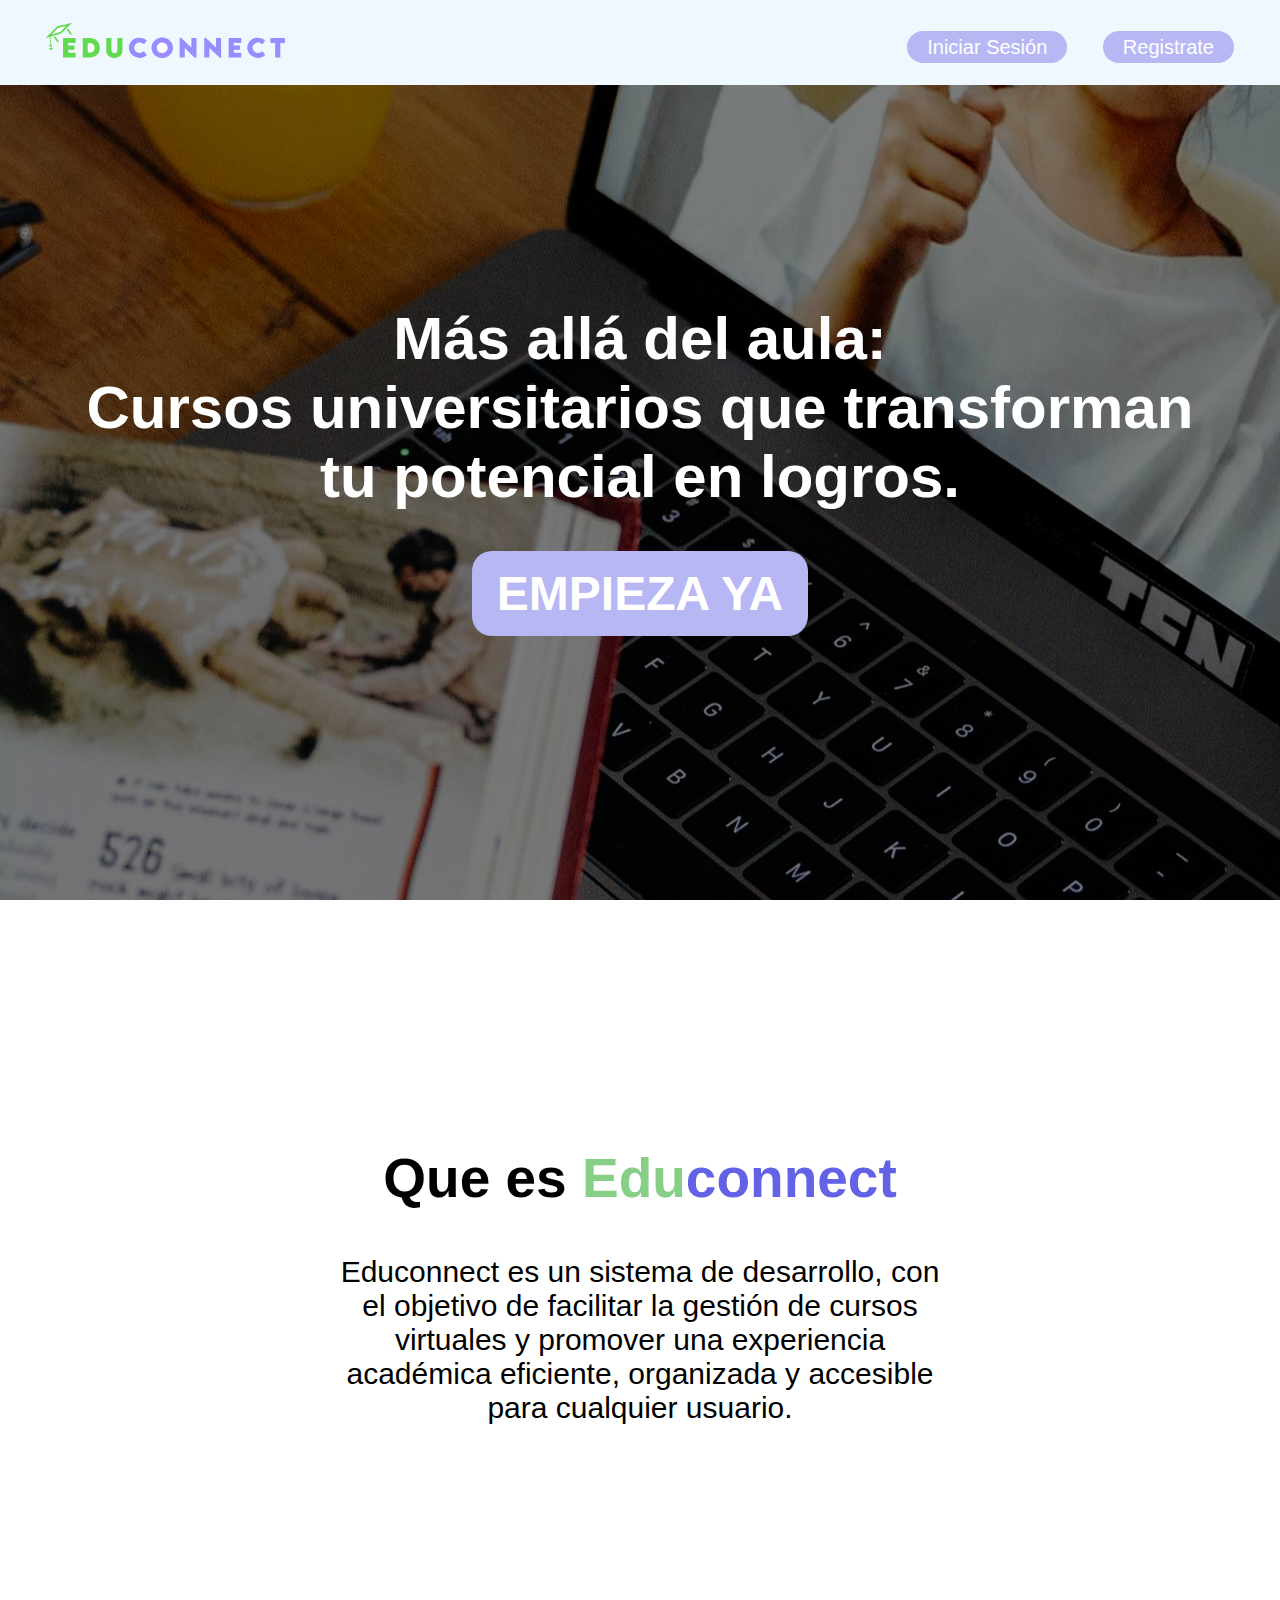
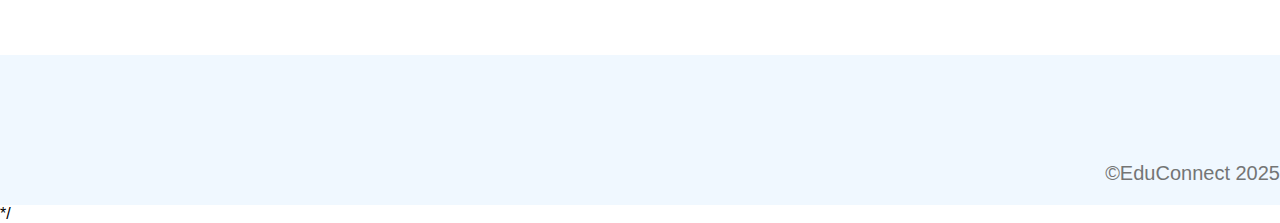
<file: index.html>
<!DOCTYPE html>
<html>
<head>
    <title>EduConnect</title>
    <link rel="stylesheet" href="index.css">
</head>
<body>

    <!-- Encabezado del Inicio, aqui esta el logo de la pagina
    y a su vez los enlaces de Inicio de sesion y el registro-->

    <header>
        <div class="contenedor">

            <div class="logo">
                <img src="Media/LOGO EDUCONNECT.svg" alt="Imagen logo Educonnect">
            </div>

            <nav>
                <a id="Lo" href="Login/login_page.html">Iniciar Sesión</a>
                <a id="Re" href="registro/registro_page.html">Registrate</a>
            </nav>

        </div>
    </header>


    <!-- Aqui esta la imagen de fondo principal, a su vez esta un subtitulo de la pagina
    con una redireccion al registro -->

        <section id="hero">

            <h1>Más allá del aula:<br> Cursos universitarios que transforman<br>tu potencial en logros.</h1>

            <form action="registro/registro_page.html">
                <button class="boton">EMPIEZA YA</button>
            </form>

        </section>


        <!-- Esta otra seccion almacena un pequeno parrafo que describe de que es la pagina -->

        <section id="Info-Educonnect">
            <div class="contenedor">
            <h2>Que es <span class="colorear">Edu</span><span class="colorear2">connect</span></h2>
            <p>Educonnect es un sistema de desarrollo, con el objetivo de facilitar la gestión de cursos virtuales y promover una experiencia académica eficiente, organizada y accesible para cualquier usuario.</p>
            </div>
        </section>

        <!-- Por ultimo aqui esta el pie de pagina que muestra el copyright ficticio-->
            <footer>
                <div class="contenedor">
                <p id="copyR">©EduConnect 2025</p>
                </div>
            </footer>
*/
</body>
</html>
</file>
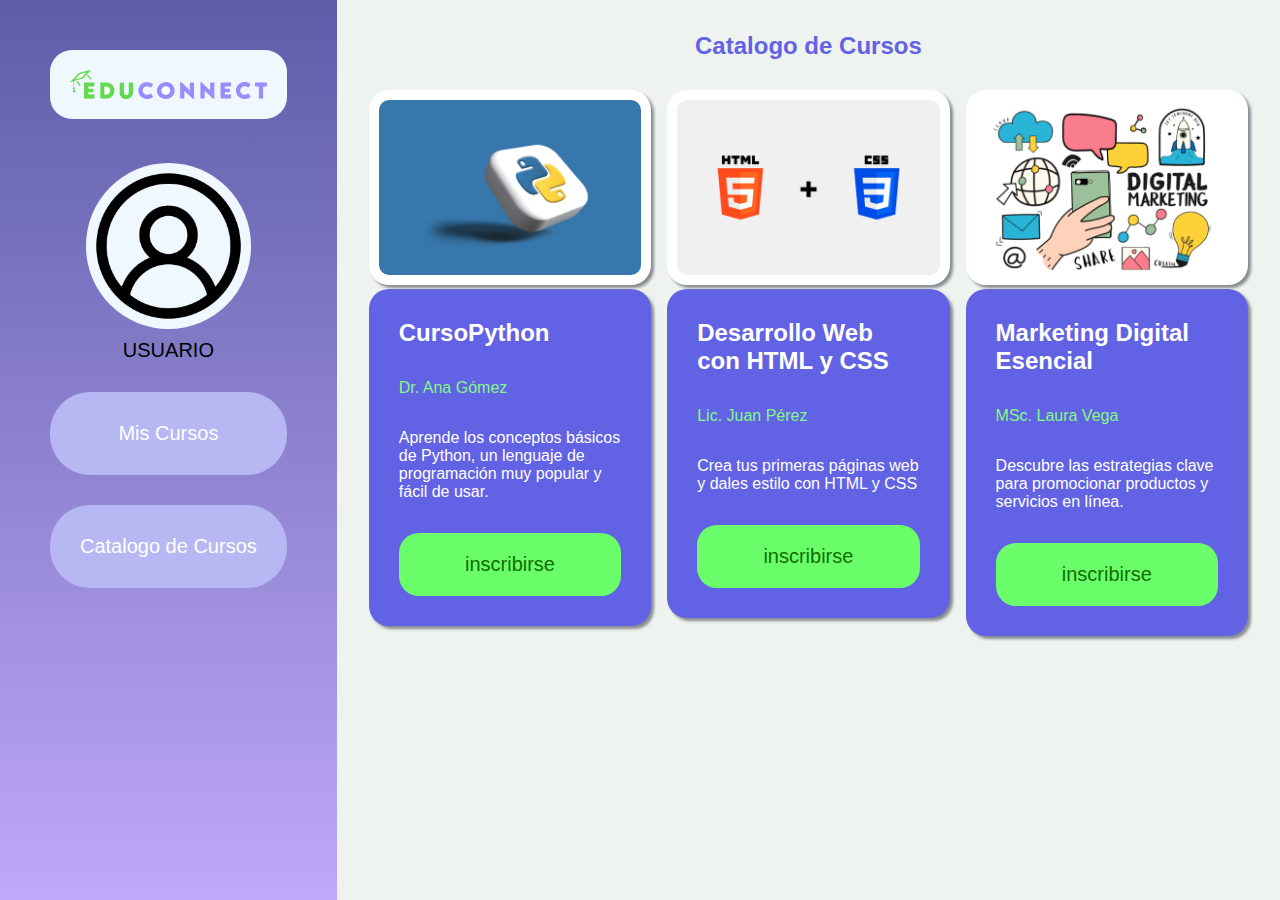
<file: Catalogo_page/catalogo_page.html>
<!DOCTYPE html>
<html>
<head>
    <title>Catalogo de Cursos</title>
    <link rel="stylesheet" href="style_catalogo_page.css">
</head>
<body>

    <!--en este Wrapper esta almacenado todo el contenido de la pagina, este tiene las configuraciones
    necesarias para matener un orden en la pagina-->

    <div class="wrapper">

    <!-- El asside me almacena todo lo que es el listado de navegacion izquierdo, aqui estaria el logo de la
    pagina, la imagen y nombre del del usuario y las opciones de navegacion de "catalogo de cursos" y
    "mis cursos"-->

        <aside>

            <header>
                <div class="logo">
                    <img src="../Media/LOGO EDUCONNECT.svg" alt="Logo EduConnect">
                </div>
            </header>

            <nav id="categorias_asside">

                <img class="avatar" src="../Media/avatar.png">
                <p class="user_name_perfil">USUARIO</p>

                <ul class="menu">
                    <a class="boton_categoria "href="../Mis_Cursos_page/mis_cursos_page.html">Mis Cursos</a>
                    <a class="boton_categoria" href="catalogo_page.html">Catalogo de Cursos</a>
                </ul>
            </nav>
        
        </aside>



        <!-- en este Main se muestra el apartado principal, aqui esta el titulo del apartado y tambien
        los cursos que ofrece el sistema (los cursos estan guardados en javascrypt "Cursos")-->

        <main>
            
            <h2 class="titulo_principal">Catalogo de Cursos</h2>

            <div class="cursos_disponibles"></div>

        </main>
    </div>

    <script src="Cursos.js"></script>
    <script src="Inscripcion.js"></script>
    
</body>
</html>
</file>
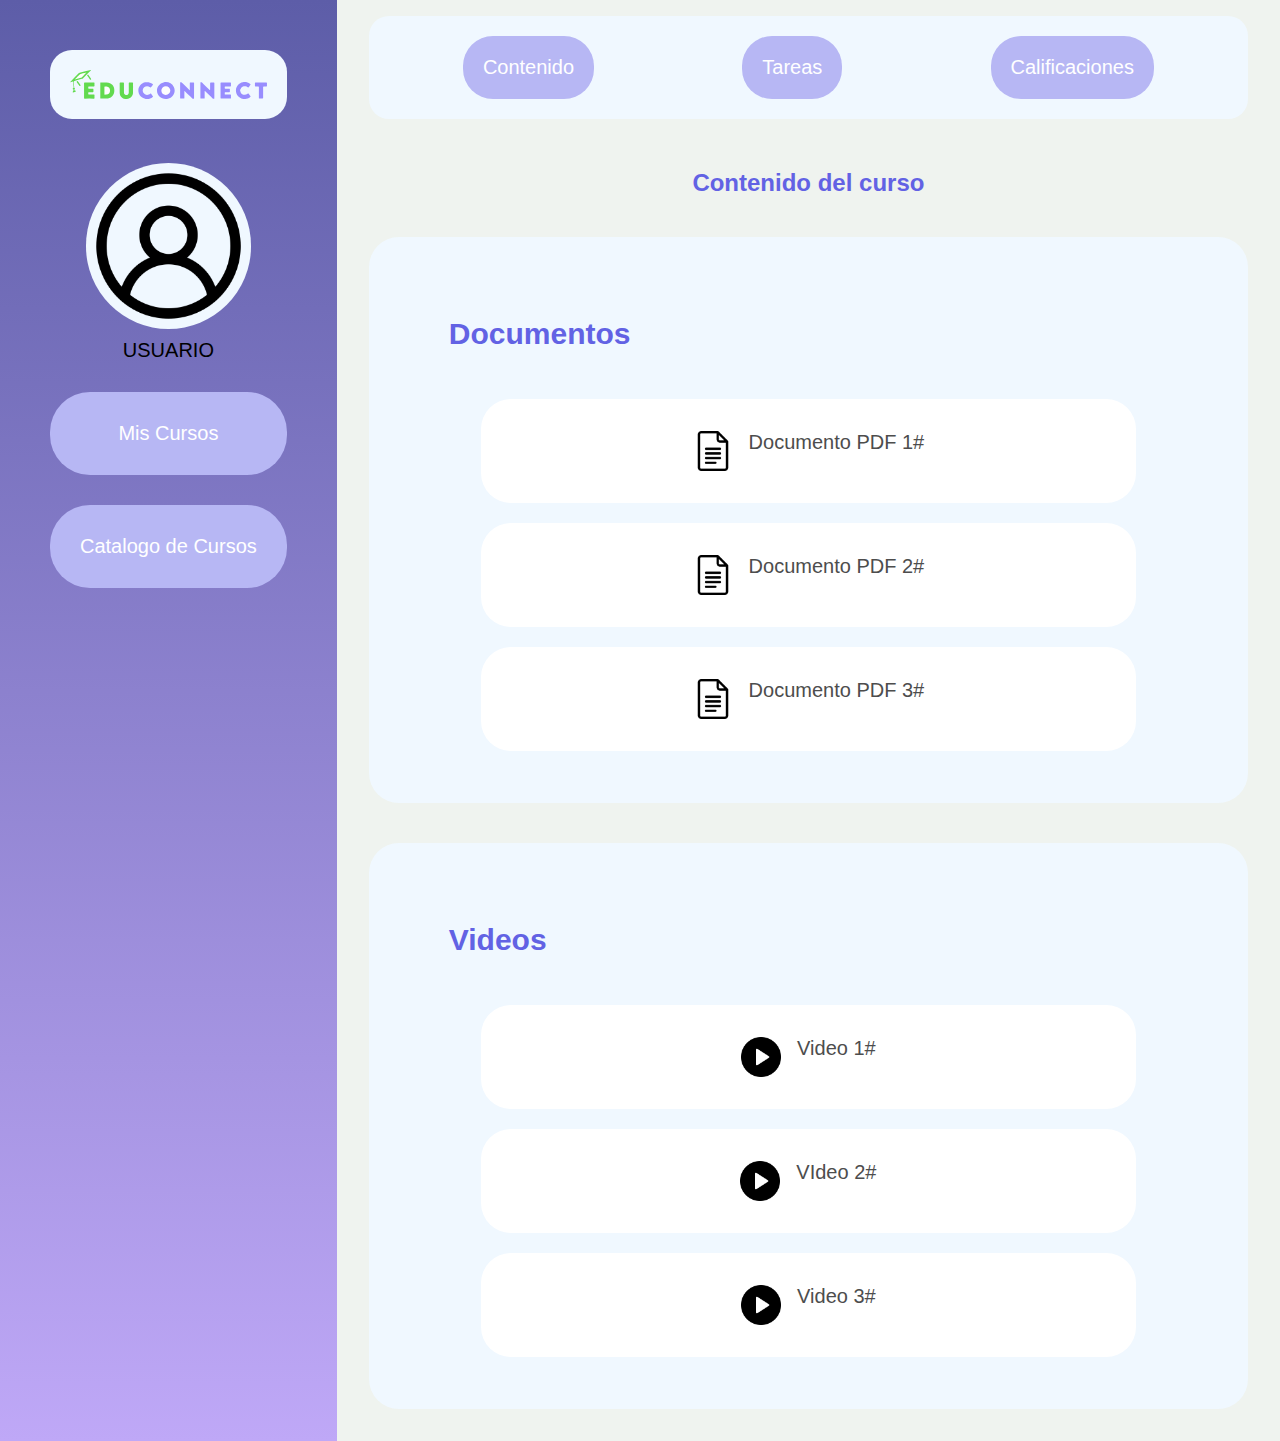
<file: Curso_contenido_page/contenido_page.html>
<!DOCTYPE html>
<html>
<head>
    <title>Curso</title>
    <link rel="stylesheet" href="style_contenido_page.css">
    <script src=""></script>
</head>
<body>

    <!--en este Wrapper esta almacenado todo el contenido de la pagina, este tiene las configuraciones
    necesarias para matener un orden en la pagina-->

    <div class="wrapper">

    <!-- El asside me almacena todo lo que es el listado de navegacion izquierdo, aqui estaria el logo de la
    pagina, la imagen y nombre del del usuario y las opciones de navegacion de "catalogo de cursos" y
    "mis cursos"-->

    <aside>

        <header>
            <div class="logo">
                <img src="../Media/LOGO EDUCONNECT.svg" alt="Logo EduConnect">
            </div>
        </header>
        
        <nav id="categorias_asside">
            <img class="avatar" src="../Media/avatar.png">
            <p class="user_name_perfil">USUARIO</p>

            <ul class="menu">
                <a class="boton_categoria "href="../Mis_Cursos_page/mis_cursos_page.html">Mis Cursos</a>
                <a class="boton_categoria" href="../Catalogo_page/catalogo_page.html">Catalogo de Cursos</a>
            </ul>
        

    </aside>



    <!--En este main esta almacenado un pequeno navegador donde puedes navegar entre el contenido del curso
    , las tareas y la calificaciones. En este HTML se puede entrar al apartado del contenido donde habra dos secciones:
    una tiene los documentos del curso y el otro tiene los videos del curso (cabe recalcar que solo son cuadros
    de links demostrativos, por lo que no contine descargas)-->

    <main>
        
        <section class="recuadro_categoria">
            <ul class="categoria_mi_curso">
                <a class="botones_de_categorias_cursos" href="contenido_page.html">Contenido</a>
                <a class="botones_de_categorias_cursos" href="Tareas_page/Tareas_page.html">Tareas</a>
                <a class="botones_de_categorias_cursos" href="CALIFICATION_page/calification_page.html">Calificaciones</a>
            </ul>
        </section>

        <h2 class="titulo_principal">Contenido del curso</h2>

        <section class="menu_documentos">

        <ul>
            <h3 class="titulo_contenido">Documentos</h3>
            
            <div>
                <a class="botones_contenido_curso" href="#"><img id="Img_Doc" src="../Media/doc_icon.png">Documento PDF 1#</a>
                <a class="botones_contenido_curso" href="#"><img id="Img_Doc" src="../Media/doc_icon.png">Documento PDF 2#</a>
                <a class="botones_contenido_curso" href="#"><img id="Img_Doc" src="../Media/doc_icon.png">Documento PDF 3#</a>
            </div>
        </ul>
        </section>

        <section class="menu_videos">

            <ul>
                <h3 class="titulo_contenido">Videos</h3>

            <div>
                <a class="botones_contenido_curso" href="#"><img id="Img_Doc" src="../Media/Play_ico.png">Video 1#</a>
                <a class="botones_contenido_curso" href="#"><img id="Img_Doc" src="../Media/Play_ico.png">VIdeo 2#</a>
                <a class="botones_contenido_curso" href="#"><img id="Img_Doc" src="../Media/Play_ico.png">Video 3#</a>
            </div>
        </ul>
        </section>

    </main>

    </div>

</body>
</html>
</file>
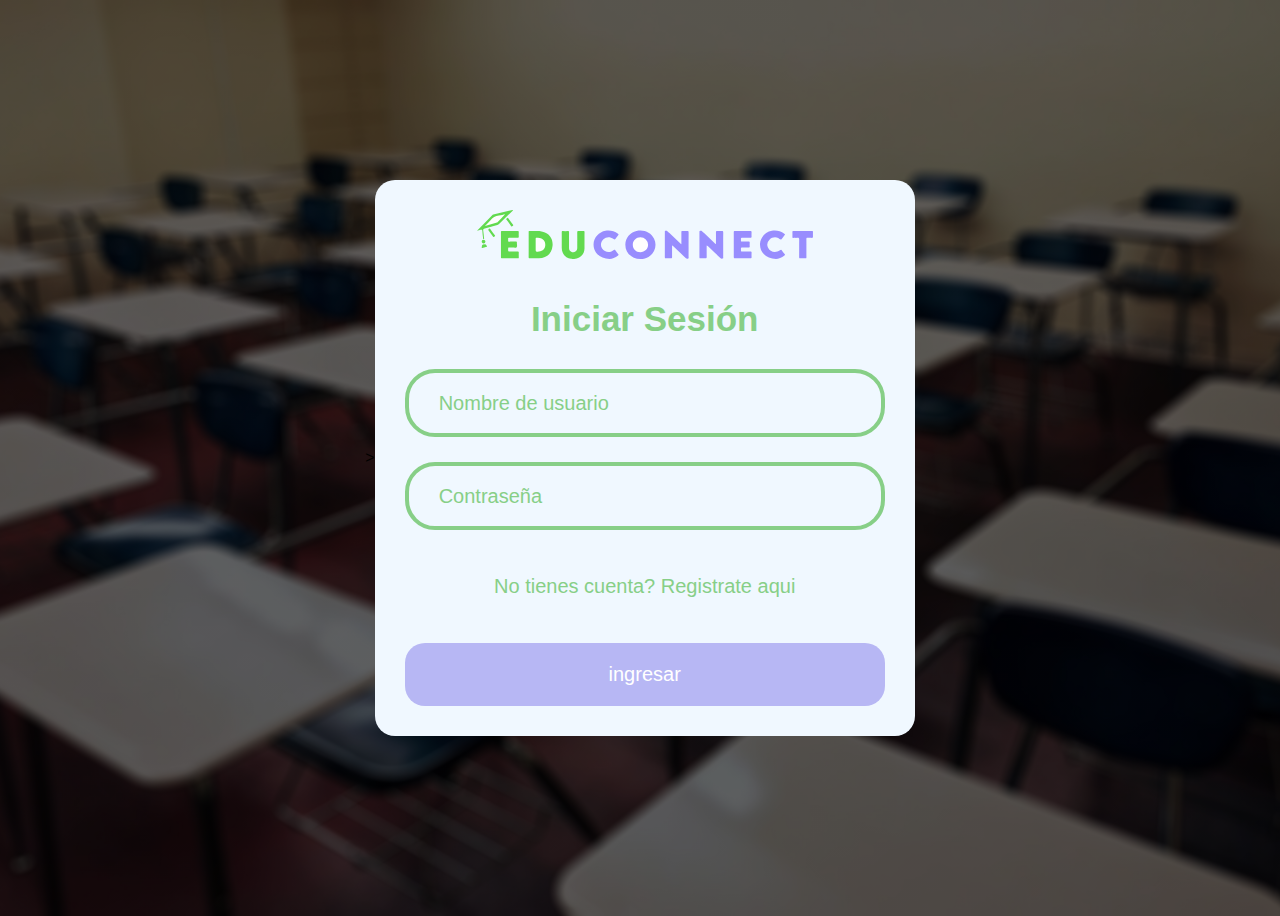
<file: Login/login_page.html>
<!DOCTYPE html>
<html>
<head>
    <title>Login</title>
    <link rel="stylesheet" href="Style_login.css">>
    <script src="login.js"></script>
</head>
<body>
    <div class="contenedor">

        <!--Aqui esta el "Encabezado" o titulo del recuadro-->
        <img src="../Media/LOGO EDUCONNECT.svg" alt="Logo EduConnect">

        <h1>Iniciar Sesión</h1>



        <!-- Este es el formulario de Login donde esta el, NOMBRE DE USUARIO y CONTRASEÑA.
        Tambien esta el boton de Registro el cual redirecciona al Registro -->

        <form>
            <div class="casillas">
                <input id="usuario" type="text" placeholder="Nombre de usuario" required >
            </div>

            <div class="casillas">
                <input id="contra" type="password" placeholder="Contraseña" required >
            </div>
            
            <p class="link_registro">No tienes cuenta? <a href="../registro/registro_page.html">Registrate aqui</a></p>

            <button class="boton" type="button" onclick="login()">ingresar</button>

        </form>
    </div>
    
</body>
</html>
</file>
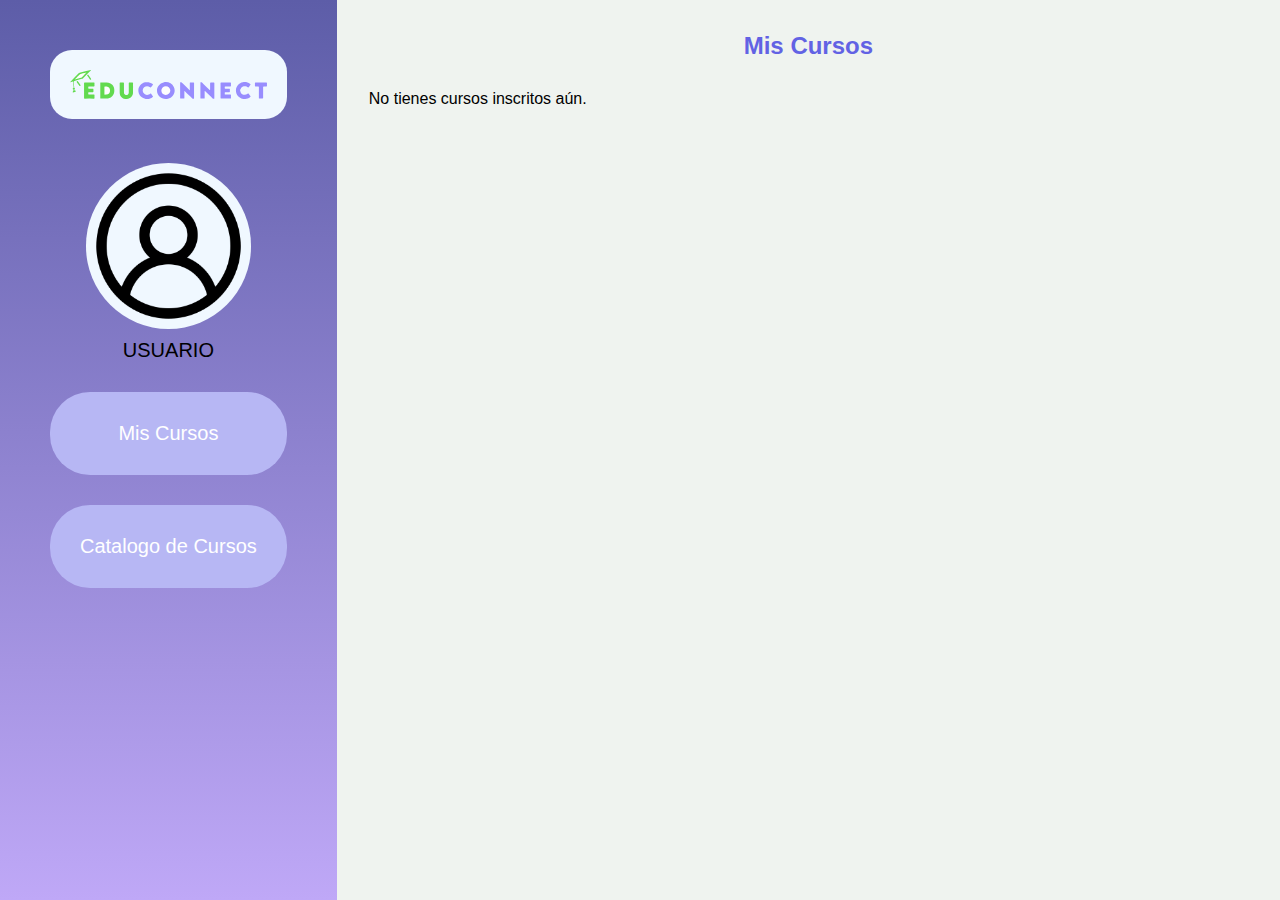
<file: Mis_Cursos_page/mis_cursos_page.html>
<!DOCTYPE html>
<html>
<head>
    <title>Mis Cursos</title>
    <link rel="stylesheet" href="style_mis_cursos_page.css">
    <script src="Script.js"></script>
</head>
<body>

    <!--en este Wrapper esta almacenado todo el contenido de la pagina, este tiene las configuraciones
    necesarias para matener un orden en la pagina-->

    <div class="wrapper">
    
    <!-- El asside me almacena todo lo que es el listado de navegacion izquierdo, aqui estaria el logo de la
    pagina, la imagen y nombre del del usuario y las opciones de navegacion de "catalogo de cursos" y
    "mis cursos"-->

    <aside>
        <header>
            <div class="logo">
                <img src="../Media/LOGO EDUCONNECT.svg" alt="Logo EduConnect">
            </div>
        </header>
        
        <nav id="categorias_asside">

            <img class="avatar" src="../Media/avatar.png">
            <p class="user_name_perfil">USUARIO</p>

            <ul class="menu">
                <a class="boton_categoria "href="mis_cursos_page.html">Mis Cursos</a>
                <a class="boton_categoria" href="../Catalogo_page/catalogo_page.html">Catalogo de Cursos</a>
            </ul>
        </nav>

    </aside>

        <!-- En este main se almacena los cursos inscritos desde el catalogo de cursos, estos cursos se guardan en
        el <div id="cursos-inscritos-container"> que proviene del java script-->

    <main>
        <h2 class="titulo_principal">Mis Cursos</h2>

        <div id="cursos-inscritos-container">
        </div>
    </main>

    </div>

</body>
</html>
</file>
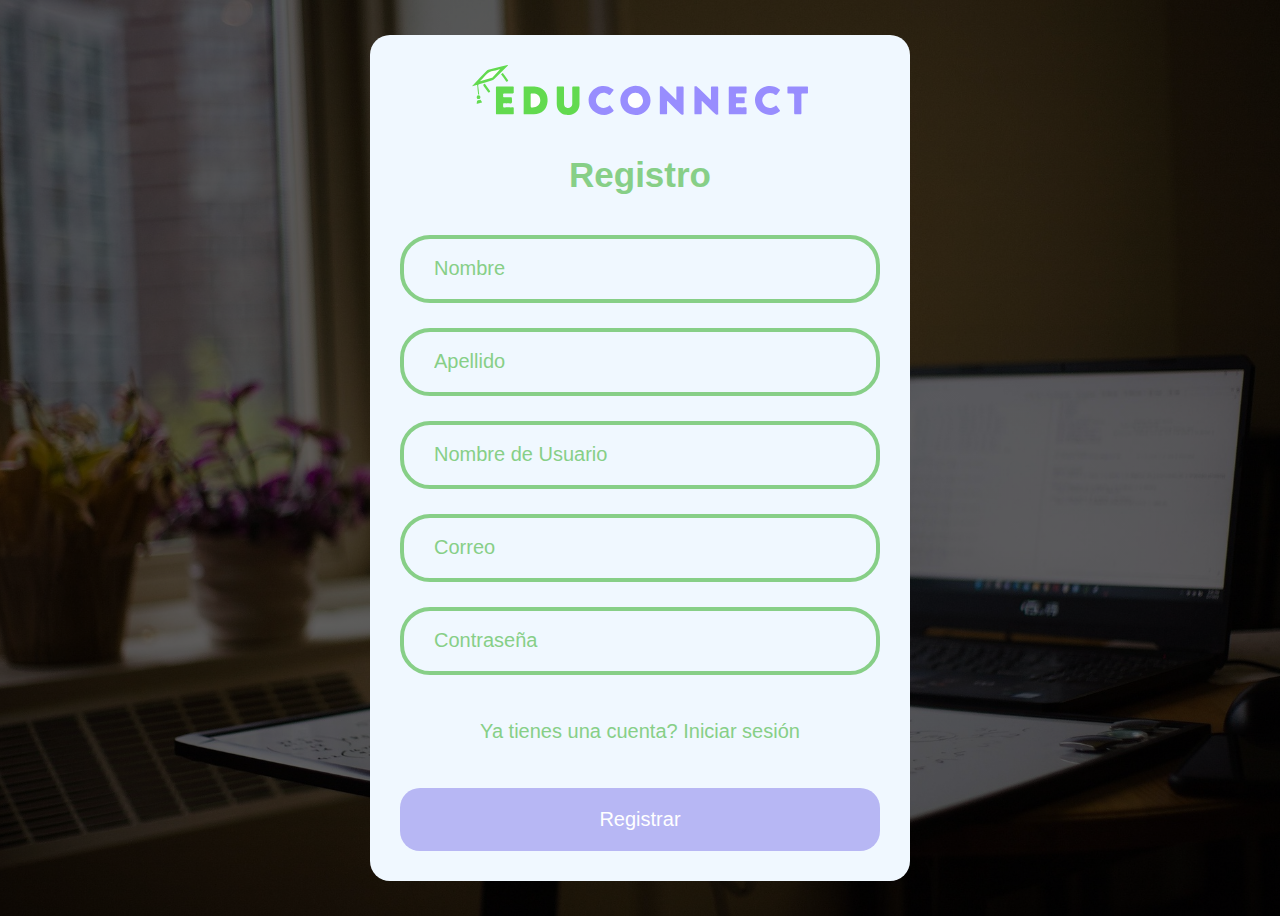
<file: registro/registro_page.html>
<!DOCTYPE html>
<html>
<head>

    <title>Registro</title>
    <link  rel="stylesheet" href="style_register.css">
    <script src="validar_registro_script.js"></script>
    
</head>
<body>
    <main class="contenedor">
        
        <!--Aqui esta el "Encabezado" o titulo del recuadro-->
        <section>

        <img src="../Media/LOGO EDUCONNECT.svg">

        <h1>Registro</h1>

        </section>



        <!-- Este es el formulario de registro donde esta el NOOMBRE, APELLIDO, 
        CORREO y CONTRASEÑA. Tambien esta el boton de Registro el cual redirecciona
        al Login -->

        <form>
            <div class="casillas">
                <input id="nomb" type="text" placeholder="Nombre" required >
            </div>

            <div class="casillas">
                <input id="apelli" type="text" placeholder="Apellido" required >
            </div>

            <div class="casillas">
                <input id="nomb_User" type="text" placeholder="Nombre de Usuario" required >
            </div>

            <div class="casillas">
                <input id="cor" type="email" placeholder="Correo" required >
            </div>

            <div class="casillas">
                <input type="password" placeholder="Contraseña" required id="passw">
            </div>

            <p class="link_iniciar_sesión">Ya tienes una cuenta? <a href="../Login/login_page.html">Iniciar sesión</a></p>

            <button class="boton" type="button" onclick="registro()">Registrar</button>

            </div>
        </form>

    </main>
</body>
</html>
</file>
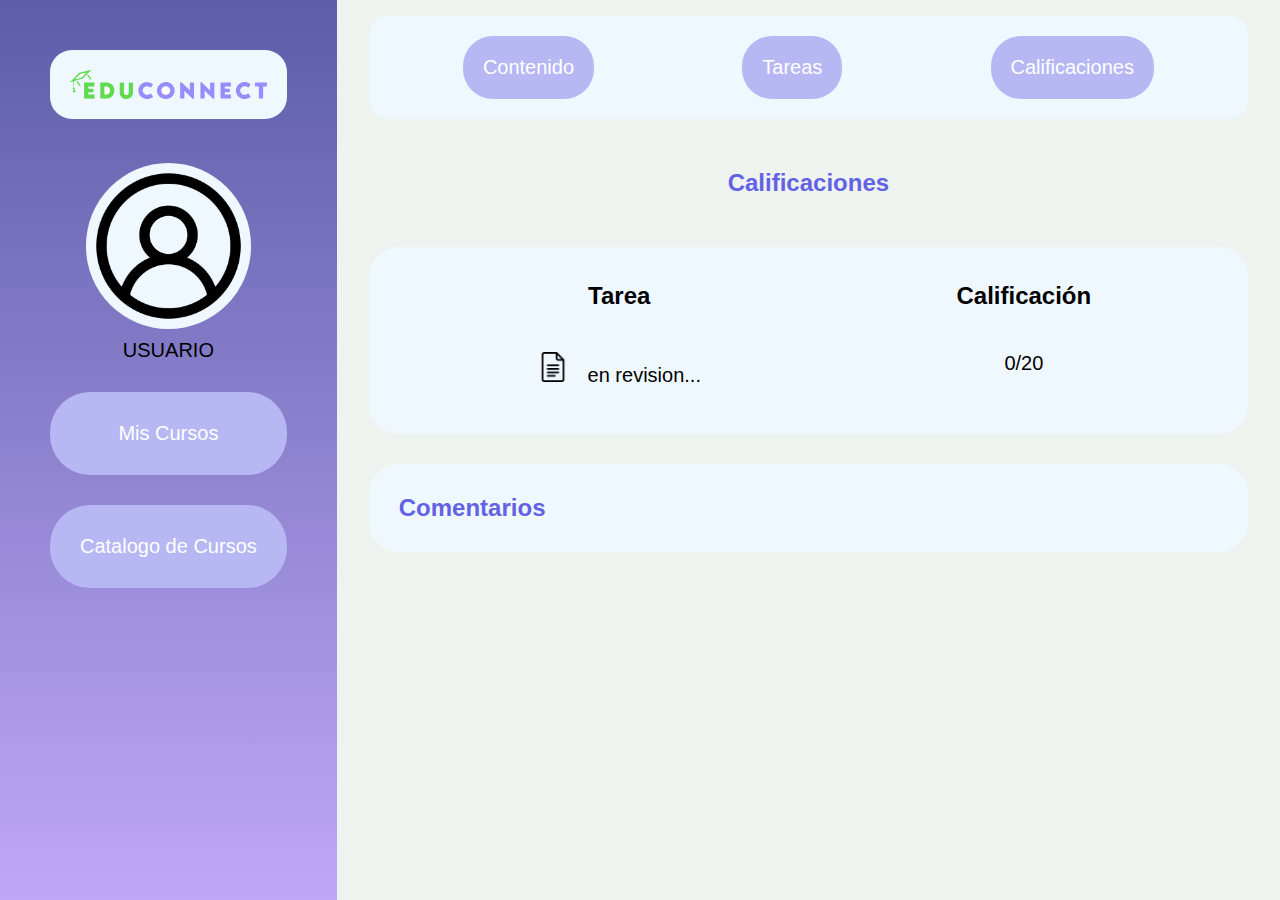
<file: Curso_contenido_page/CALIFICATION_page/calification_page.html>
<!DOCTYPE html>
<html>
<head>
    <title>Calificaciones</title>
    <link rel="stylesheet" href="style_calification_page.css">
    <script src=""></script>
</head>
<body>

    <!--en este Wrapper esta almacenado todo el contenido de la pagina, este tiene las configuraciones
    necesarias para matener un orden en la pagina-->

    <div class="wrapper">
    
    <!-- El asside me almacena todo lo que es el listado de navegacion izquierdo, aqui estaria el logo de la
    pagina, la imagen y nombre del del usuario y las opciones de navegacion de "catalogo de cursos" y
    "mis cursos"-->

    <aside>

        <header>
            <div class="logo">
                <img src="../../Media/LOGO EDUCONNECT.svg" alt="Logo EduConnect">
            </div>
        </header>

        <nav id="categorias_asside">
            <img class="avatar" src="../../Media/avatar.png">
            <p class="user_name_perfil">USUARIO</p>

            <ul class="menu">
                <a class="boton_categoria "href="../../Mis_Cursos_page/mis_cursos_page.html">Mis Cursos</a>
                <a class="boton_categoria" href="../../Catalogo_page/catalogo_page.html">Catalogo de Cursos</a>
            </ul>
        </nav>

    </aside>



<!--En este main esta almacenado un pequeno navegador donde puedes navegar entre el contenido del curso
    las tareas y la calificaciones. En este HTML se puede entrar al apartado de "Calificaciones", este esta
    dividido en dos secciones, una donde se mostraria la tarea en proceso de revision y ademas la calificacion
    de la misma; la otra seccion tendria el apartado del comentario donde motraria una pequena retro alimentacion
    que mandaria el profesor quien asigno la tarea-->
    
    <main>

        

        <nav>
            <section class="recuadro_categoria">
                <ul class="categoria_mi_curso">
                    <a class="botones_de_categorias_cursos" href="../contenido_page.html">Contenido</a>
                    <a class="botones_de_categorias_cursos" href="../Tareas_page/Tareas_page.html">Tareas</a>
                    <a class="botones_de_categorias_cursos" href="calification_page.html">Calificaciones</a>
                </ul>
            </section>
            
            <h2 class="titulo_principal">Calificaciones</h2>
        </nav>
        
        <Section class="Recuadro_calificaciones">

            <div id="columb1">
                <h2>Tarea</h2>
                <div id="style_boton">
                    <p><img src="../../Media/doc_icon.png">en revision...</p>
                </div>
            </div>

            <div id="columb1">
                <h2>Calificación</h2>
                
                <div id="style_boton">
                    <p>0/20</p>
                </div>
            </div>    

        </Section>

        <Section class="Recuadro_Retro_alimentacion">
            <h2>Comentarios</h2>
        </Section>

    </main>

    </div>

</body>
</html>
</file>
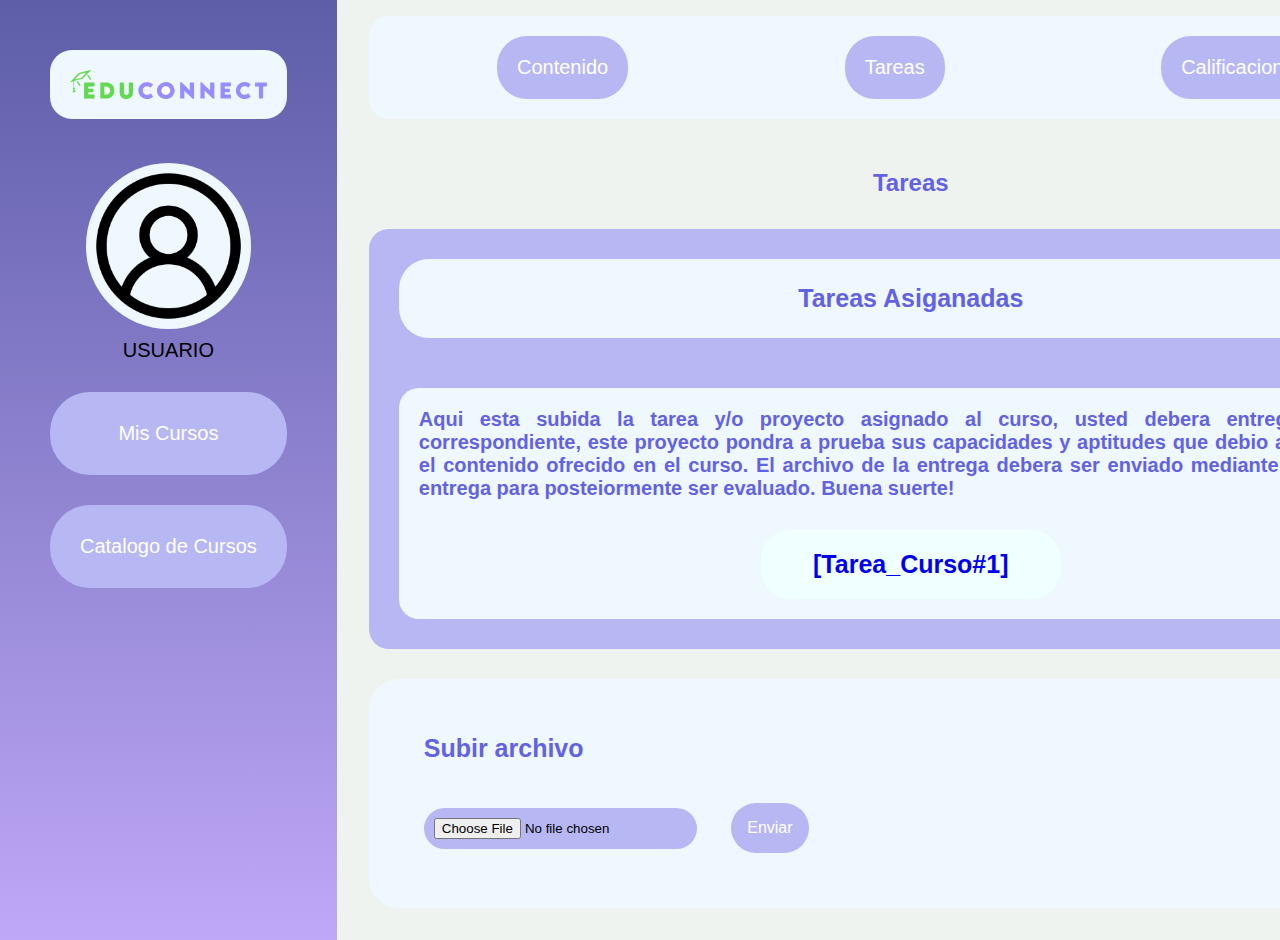
<file: Curso_contenido_page/Tareas_page/Tareas_page.html>
<!DOCTYPE html>
<html>
<head>
    <title>Tareas</title>
    <link rel="stylesheet" href="style_tareas_page.css">
    <script src="validar_envio.js""></script>
</head>
<body>

    <!--en este Wrapper esta almacenado todo el contenido de la pagina, este tiene las configuraciones
    necesarias para matener un orden en la pagina-->

    <div class="wrapper">

    <!-- El asside me almacena todo lo que es el listado de navegacion izquierdo, aqui estaria el logo de la
    pagina, la imagen y nombre del del usuario y las opciones de navegacion de "catalogo de cursos" y
    "mis cursos"-->

    <aside>

        <header>
            <div class="logo">
                <img src="../../Media/LOGO EDUCONNECT.svg" alt="Logo EduConnect">
            </div>
        </header>

        <nav id="categorias_asside">
            <img class="avatar" src="../../Media/avatar.png">
            <p class="user_name_perfil">USUARIO</p>

            <ul class="menu">
                <a class="boton_categoria "href="../../Mis_Cursos_page/mis_cursos_page.html">Mis Cursos</a>
                <a class="boton_categoria" href="../../Catalogo_page/catalogo_page.html">Catalogo de Cursos</a>
            </ul>
        </nav>

    </aside>



    <!--En este main esta almacenado un pequeno navegador donde puedes navegar entre el contenido del curso
    las tareas y la calificaciones. En este HTML se puede entrar al apartado de Tareas, este tiene dos secciones
    una donde estara asignada la tarea del curso donde contendra un documento de descarga de la tarea
    y la otra seccion tendra la opcion de entregar la tarea ya hecha enviando el archivo correspondiente y
    teniendo una alerta de "envio exitoso" al presionar el boton-->

    <main>

        <nav>

            <section class="recuadro_categoria">
                <ul class="categoria_mi_curso">
                    <a class="botones_de_categorias_cursos" href="../contenido_page.html">Contenido</a>
                    <a class="botones_de_categorias_cursos" href="Tareas_page.html">Tareas</a>
                    <a class="botones_de_categorias_cursos" href="../CALIFICATION_page/calification_page.html">Calificaciones</a>
                </ul>
            </section>

            <h2 class="titulo_principal">Tareas</h2>

            <section class="menu_Tareas">

                <h3 class="titulo_tareas">Tareas Asiganadas</h3>

                <div class="casilla_descripcion">
                    <p id="description">Aqui esta subida la tarea y/o proyecto asignado al curso, usted debera
                    entregarlo el dia correspondiente, este proyecto pondra  a prueba sus capacidades y aptitudes
                    que debio aprender con el contenido ofrecido en el curso. El archivo de la entrega debera
                    ser enviado mediante la casilla de entrega para posteiormente ser evaluado. Buena suerte!</p>

                <div id="link_tareas">
                    <a href="#">[Tarea_Curso#1]</a>
                </div>

                </div>
            </section>

                
                <form class="cargar_archivo">
                    <h2>Subir archivo</h2>

                    <input id="Arch" type="file" placeholder="Montar Documento" required>

                    <button id="Boton_enviar"type="submit" onclick="tareaEnviar()">Enviar</button>
                </form>
                
            

        </nav>
    </main>

    </div>

</body>
</html>
</file>
<file: index.css>
*{
    box-sizing: border-box;
}


body{
    margin: 0;
    font-family: 'Nunito', sans-serif;
}

.contenedor{
    max-width: 1400px;
    margin: auto;
}

header{
    background-color: aliceblue;
    padding:16px;
    position:fixed;
    width: 100%;
}

header .logo img{
    min-height: 35px;
}

header .contenedor{
    display: flex;
    flex-direction: column;
    align-items: center;
}

header nav{
    display: row;
    flex-direction: column;
    text-align: center;
    padding: 20px;
    font-size: 20px;
}

header #Lo{
    padding: 5px 20px;
    text-decoration: none;
    color:rgb(255, 255, 255);
    border-radius: 20px;
    background-color:rgb(183, 183, 244);
    margin-bottom: 10px;
    transition:background-color .2s, color .2s
}

header #Re{
    padding: 5px 20px;
    text-decoration: none;
    color:rgb(255, 255, 255);
    border-radius: 20px;
    background-color:rgb(183, 183, 244);
    transition:background-color .2s, color .2s
}

header #Re:hover, #Lo:hover{
    background-color: rgb(98, 98, 228) ;
}



#hero{
    display: flex;
    flex-direction: column;
    text-align: center;
    justify-content: center;
    height: 100vh;
    color:white;
    background-image: linear-gradient(0deg, rgba(0, 0, 0, 0.5), rgba(0,0,0,0.5)) 
    ,url("Media/computador_live.jpg");
    background-position: center center;
    background-size: center;
    
}

.boton{
    font-size: 3.0em;
    font-weight: bold;
    padding: 15px 25px;
    border-radius: 20px;
    border: 1px;
    color: rgb(255, 255, 255);
    background-color: rgb(183, 183, 244);
    cursor: pointer;
    transition:background-color .2s, color .2s
}

.boton:hover{
    background-color: rgb(98, 98, 228);
}

#Info-Educonnect .contenedor{
    text-align: center;
    padding: 200px 15px;
}



footer .contenedor{
    height: 150px;
    display: flex;
    justify-content: center;
    align-items: flex-end;
    color:rgb(116, 117, 117);
    width: 100%;
}

footer {
    background-color: aliceblue;
}

footer #copyR{
    font-size: 20px;
}


.colorear2{
    color:rgb(98, 98, 228)
}


.colorear{
    color:rgb(135, 207, 135)
}

h1{font-size: 60px; }
h2{font-size: 55px; }
p{font-size: 30px; }


@media (min-width: 720px){


header .contenedor{
    flex-direction: row;
    justify-content: space-between;
}

header nav{
    flex-direction:row;
    justify-content: end;
    padding-bottom: 10px;
    padding-right: 30px;
}

header .logo img{
    padding-left: 30px;
}

header #Lo{
    margin-right: 30px;
}

#Info-Educonnect .contenedor{
    width: 50%;
}

footer .contenedor{
    justify-content: flex-end;
}

}
</file>
<file: Catalogo_page/style_catalogo_page.css>
*{
    margin: 0;
    padding: 0;
    box-sizing: border-box;
    font-family: 'Nunito', sans-serif;
}


h1,h2,h3,p,a,input,ul{
    margin: 0;
    padding: 0;
}

ul{
    list-style-type: none;
}

a{
    text-decoration: none;
}

body{
    background-image: linear-gradient(0deg, rgb(191, 168, 247), rgb(93, 93, 168));
    background-repeat: no-repeat;
}

.wrapper {
    display: grid;
    grid-template-columns: 1fr 4fr;
    min-height: 100vh;
}

aside {
    padding: 50px;
    height: 60vh;
    display: flex;
    flex-direction: column;
    justify-content: space-between;
}

#categorias_asside {
    display: flex;
    flex-direction: column;
    text-align: center;
}

.logo img{
    width: 100%;
    background-color: aliceblue;
    padding: 20px;
    border-radius: 22px;
    margin-bottom: 40px;
}

.avatar {
    background-color: aliceblue;
    width: 70%;
    margin: 0 auto;
    border-radius: 50%;
}

.user_name_perfil{
    margin-top: 10px;
    margin-bottom: 30px;
    font-size: 20px;
}

.menu{
    display: flex;
    flex-direction: column;
    gap: 30px;
}


.boton_categoria{
    background-color: rgb(183, 183, 244);
    border: 0;
    border-radius: 40px;
    font-size: 20px;
    cursor:pointer;
    padding: 30px;
    color: white;
    transition:background-color .2s, color .2s;
    white-space: nowrap;
}

.boton_categoria:hover{
    background-color:rgb(98, 98, 228) ;
}


main{
    background-color: rgb(239, 243, 239);
    margin: auto;
    padding: 2rem;
    height: 100vh;
    min-height: 100vh;
    width: 100%;
}

.titulo_principal {
    color: rgb(98, 98, 228);
    justify-content: center;
    display: flex;
    margin-bottom: 30px;
    
}

.cursos_disponibles{
    display: grid;
    grid-template-columns: repeat(3, 2fr);
    gap: 1rem;
}

.imagen_curso{
    width: 100%;
    padding: 10px 10px;
    background-color: white;
    border-radius: 20px ;
    box-shadow: 3px 3px 3px rgb(136, 140, 145)
}



.detalles_curso{
    background-color:rgb(98, 98, 228);
    color:rgb(255, 255, 255);
    padding: 30px;
    border-radius: 20px ;
    display: flex;
    flex-direction: column;
    gap: 32px;
    box-shadow: 3px 3px 3px rgb(136, 140, 145);
}

.profesor_curso{
    color: rgb(132, 249, 132);
}

.boton_inscripcion{
    border: 0;
    outline: 0;
    border-radius: 20px;
    padding: 20px;
    background-color: rgb(106, 255, 106);
    font-size: 20px;
    cursor:pointer;
    color: rgb(15, 109, 0);
    transition: background-color .2s, color .2s;
}

.boton_inscripcion:hover{
    background:rgb(89, 209, 89) ;
}
</file>
<file: Curso_contenido_page/style_contenido_page.css>
*{
    margin: 0;
    padding: 0;
    box-sizing: border-box;
    font-family: 'Nunito', sans-serif;
}


h1,h2,h3,p,a,input,ul{
    margin: 0;
    padding: 0;
}

ul{
    list-style-type: none;
}

a{
    text-decoration: none;
}

body{
    background-image: linear-gradient(0deg, rgb(191, 168, 247), rgb(93, 93, 168));
    background-repeat: no-repeat;
    min-height: 100vh;
}

.wrapper {
    display: grid;
    grid-template-columns: 1fr 4fr;
    min-height: 100vh;
}

aside {
    padding: 50px;
    height: 60vh;
    display: flex;
    flex-direction: column;
    justify-content: space-between;
}

#categorias_asside {
    display: flex;
    flex-direction: column;
    text-align: center;
}

.logo img{
    width: 100%;
    background-color: aliceblue;
    padding: 20px;
    border-radius: 22px;
    margin-bottom: 40px;
}

.avatar {
    background-color: aliceblue;
    width: 70%;
    margin: 0 auto;
    border-radius: 50%;
}

.user_name_perfil{
    margin-top: 10px;
    margin-bottom: 30px;
    font-size: 20px;
}

.menu{
    display: flex;
    flex-direction: column;
    gap: 30px;
}


.boton_categoria{
    background-color: rgb(183, 183, 244);
    border: 0;
    border-radius: 40px;
    font-size: 20px;
    cursor:pointer;
    padding: 30px;
    color: white;
    transition:background-color .2s, color .2s;
    white-space: nowrap;
}

.boton_categoria:hover{
    background-color:rgb(98, 98, 228) ;
}


main{
    background-color: rgb(239, 243, 239);
    margin: auto;
    padding: 2rem;
    padding-top: 1rem;
    min-height: 100vh;
    width: 100%;
}


.recuadro_categoria{
    background-color:aliceblue ;
    padding: 20px;
    border-radius: 20px;
}

.categoria_mi_curso{
    display: flex;
    justify-content: space-around;
    flex-direction: row;
}

.botones_de_categorias_cursos {
    border-radius: 30px;
    border:0;
    background:rgb(183, 183, 244) ;
    cursor:pointer;
    padding: 20px;
    font-size: 20px;
    color: white;
    transition: background-color 1s, color, 2s;
}

.botones_de_categorias_cursos:hover{
    background-color:rgb(98, 98, 228) ;
}

.titulo_principal {
    color: rgb(98, 98, 228);
    justify-content: center;
    display: flex;
    margin-top: 50px;
}

.menu_documentos{
    background-color: aliceblue ;
    padding: 2rem;
    border-radius: 30px;
    margin-top: 40px;
}


.menu_videos{
    background-color: aliceblue ;
    padding: 2rem;
    border-radius: 30px;
    margin-top: 40px;
}

.titulo_contenido{
    padding: 3rem;
    font-size: 30px;
    color: rgb(98, 98, 228);
}

.botones_contenido_curso{
    background-color:rgb(255, 255, 255);
    border-radius: 30px;
    font-size: 20px;
    padding: 2rem;
    color: rgb(77, 77, 77);
    display: flex;
    margin-bottom: 20px;
    margin-right: 5rem;
    margin-left: 5rem;
    justify-content: center;
    transition: background-color 1s, color, 2s;
}

.botones_contenido_curso:hover{
    background-color:rgb(203, 203, 203);
}


#Img_Doc{
    width: 40px;
    margin-right: 1rem;
}
</file>
<file: Login/Style_login.css>
body{
    background-image: linear-gradient(0deg, rgba(0, 0, 0, 0.6)),url("../Media/aula_blur.jpg");
    min-height: 100vh;
    background-size: cover;
    background-position: center ;
    display: flex;
    justify-content: center;
    align-items: center;
    font-family: 'Nunito', sans-serif;
}

.contenedor{
    border-radius: 20px;
    width: 100%;
    max-width: 480px;
    padding: 30px 30px;
    color: rgb(135, 207, 135);
    background: aliceblue;
}
.contenedor img{
    display: flex;
    width: 70%;
    margin: auto;
}

.contenedor h1{
    text-align: center;
    margin-bottom: 30px;
    margin-top: 40px;
    font-size: 35px;
}

form {
    display: flex;
    flex-direction: column;
    gap: 25px;
}

form a{
    text-decoration: none;
    color: rgb(135, 207, 135);
}

form a:hover{
    color: rgb(102, 247, 102)
}

form .casillas{
    border: 4px solid rgb(135, 207, 135);
    display:flex;
    align-items: center;
    height: 30px;
    border-radius: 30px;
    padding: 15px;
}

.casillas input{
    flex: 1;
    background-color: transparent;
    border: 0;
    outline: 0;
    color: rgb(135, 207, 135);
    font-size: 20px;
    min-width: 0;
    padding: 15px;
}

input::placeholder{
    color: rgb(135, 207, 135);
}

.boton {
    border: 0;
    outline: 0;
    border-radius: 20px;
    padding: 20px;
    background-color:rgb(183, 183, 244);
    color:white;
    font-size: 20px;
    cursor:pointer;
    transition:  background-color 1s, color 2s;
}

.boton:hover{
    background-color:rgb(98, 98, 228)
}


.link_registro{
    text-align: center;
    font-size: 20px;
}
</file>
<file: Mis_Cursos_page/style_mis_cursos_page.css>
*{
    margin: 0;
    padding: 0;
    box-sizing: border-box;
    font-family: 'Nunito', sans-serif;
}


h1,h2,h3,p,a,input,ul{
    margin: 0;
    padding: 0;
}

ul{
    list-style-type: none;
}

a{
    text-decoration: none;
}

body{
    background-image: linear-gradient(0deg, rgb(191, 168, 247), rgb(93, 93, 168));
    background-repeat: no-repeat;
}

.wrapper {
    display: grid;
    grid-template-columns: 1fr 4fr;
    min-height: 100vh;
}

aside {
    padding: 50px;
    height: 60vh;
    display: flex;
    flex-direction: column;
    justify-content: space-between;
}

#categorias_asside {
    display: flex;
    flex-direction: column;
    text-align: center;
}

.logo img{
    width: 100%;
    background-color: aliceblue;
    padding: 20px;
    border-radius: 22px;
    margin-bottom: 40px;
}

.avatar {
    background-color: aliceblue;
    width: 70%;
    margin: 0 auto;
    border-radius: 50%;
}

.user_name_perfil{
    margin-top: 10px;
    margin-bottom: 30px;
    font-size: 20px;
}

.menu{
    display: flex;
    flex-direction: column;
    gap: 30px;
}


.boton_categoria{
    background-color: rgb(183, 183, 244);
    border: 0;
    border-radius: 40px;
    font-size: 20px;
    cursor:pointer;
    padding: 30px;
    color: white;
    transition:background-color .2s, color .2s;
    white-space: nowrap;
}

.boton_categoria:hover{
    background-color:rgb(98, 98, 228) ;
}


main{
    background-color: rgb(239, 243, 239);
    margin: auto;
    padding: 2rem;
    height: 100vh;
    min-height: 100vh;
    width: 100%;
}

.titulo_principal {
    color: rgb(98, 98, 228);
    justify-content: center;
    display: flex;
    margin-bottom: 30px;
    
}


.curso-inscrito-item h3{
    background-color:rgb(183, 183, 244);
    margin-top: 60px;
    padding: 20px;
    border-radius: 20px;
    color: rgb(255, 255, 255);
    cursor: pointer ;
    font-size: 30px;
    width: 80%;
    transition: background-color 2s, color 2s;
}

.curso-inscrito-item h3:hover{
    background-color:rgb(98, 98, 228);
}
</file>
<file: registro/style_register.css>
body{
    background-image: linear-gradient(0deg, rgba(0, 0, 0, 0.6)), url("../Media/fondo_register.jpg");
    min-height: 100vh;
    background-size: cover;
    background-position: center ;
    display: flex;
    justify-content: center;
    align-items: center;
    font-family: 'Nunito', sans-serif;
}

.contenedor{
    border-radius: 20px;
    width: 100%;
    max-width: 480px;
    padding: 30px 30px;
    color: rgb(135, 207, 135);
    background: aliceblue;
}

.contenedor img{
    display: flex;
    width: 70%;
    margin: auto;
}

.contenedor h1{
    text-align: center;
    margin-bottom: 40px;
    margin-top: 40px;
    font-size: 35px;
}

form {
    display: flex;
    flex-direction: column;
    gap: 25px;
}

form a{
    text-decoration: none;
    color: rgb(135, 207, 135);
}

form a:hover{
    color: rgb(102, 247, 102);
}

form .casillas{
    border: 4px solid rgb(135, 207, 135);
    display:flex;
    align-items: center;
    height: 30px;
    border-radius: 30px ;
    padding: 15px;
}

.casillas input{
    flex: 1;
    background-color: transparent;
    border: 0;
    outline: 0;
    color: rgb(135, 207, 135);
    font-size: 20px;
    min-width: 0;
    padding: 15px;
}

input::placeholder{
    color: rgb(135, 207, 135);
}

.link_iniciar_sesión{
    text-align: center;
    font-size: 20px;
}

.boton {
    border: 0;
    background-color: rgb(183, 183, 244);
    color: white;
    border-radius: 20px;
    padding: 20px;
    font-size: 20px;
    cursor:pointer;
    transition:  background-color 1s, color 2s;
}

.boton:hover{
    background-color:rgb(98, 98, 228)
}
</file>
<file: Curso_contenido_page/CALIFICATION_page/style_calification_page.css>
*{
    margin: 0;
    padding: 0;
    box-sizing: border-box;
    font-family: 'Nunito', sans-serif;
}


h1,h2,h3,p,a,input,ul{
    margin: 0;
    padding: 0;
}

ul{
    list-style-type: none;
}

a{
    text-decoration: none;
}

body{
    background-image: linear-gradient(0deg, rgb(191, 168, 247), rgb(93, 93, 168));
    background-repeat: no-repeat;
}

.wrapper {
    display: grid;
    grid-template-columns: 1fr 4fr;
    min-height: 100vh;
}

aside {
    padding: 50px;
    height: 60vh;
    display: flex;
    flex-direction: column;
    justify-content: space-between;
}

#categorias_asside {
    display: flex;
    flex-direction: column;
    text-align: center;
}

.logo img{
    width: 100%;
    background-color: aliceblue;
    padding: 20px;
    border-radius: 22px;
    margin-bottom: 40px;
}

.avatar {
    background-color: aliceblue;
    width: 70%;
    margin: 0 auto;
    border-radius: 50%;
}

.user_name_perfil{
    margin-top: 10px;
    margin-bottom: 30px;
    font-size: 20px;
}

.menu{
    display: flex;
    flex-direction: column;
    gap: 30px;
}


.boton_categoria{
    background-color: rgb(183, 183, 244);
    border: 0;
    border-radius: 40px;
    font-size: 20px;
    cursor:pointer;
    padding: 30px;
    color: white;
    transition:background-color .2s, color .2s;
    white-space: nowrap;
}

.boton_categoria:hover{
    background-color:rgb(98, 98, 228) ;
}


main{
    background-color: rgb(239, 243, 239);
    margin: auto;
    padding: 2rem;
    padding-top: 1rem;
    min-height: 100vh;
    width: 100%;
}

.recuadro_categoria{
    background-color:aliceblue ;
    padding: 20px;
    border-radius: 20px;
}

.categoria_mi_curso{
    display: flex;
    justify-content: space-around;
    flex-direction: row;;
}

.botones_de_categorias_cursos {
    border-radius: 30px;
    border:0;
    background:rgb(183, 183, 244) ;
    cursor:pointer;
    padding: 20px;
    font-size: 20px;
    color: white;
    transition: background-color 1s, color, 2s;
}

.botones_de_categorias_cursos:hover{
    background-color:rgb(98, 98, 228) ;
}

.titulo_principal {
    color: rgb(98, 98, 228);
    justify-content: center;
    display: flex;
    margin-top: 50px;
    margin-bottom: 50px;
}

.Recuadro_calificaciones{
    display: flex;
    background-color: aliceblue;
    padding: 35px;
    border-radius: 30px;
    justify-content: space-around;
    margin-bottom: 30px;
}

#columb1{
    display: flex;
    flex-direction: column;
    align-items: center;
}

#columb1 p{
    font-size: 20px;
}

#columb1 h2{
    padding-bottom: 30px;
}

#columb1 img{
    width: 30px;
    margin-right: 20px;
}

#style_boton{
    background-color: aliceblue;
    border-radius: 30px ;
    padding: 12px;
    cursor: pointer;
    transition: background-color 2s;
}

#style_boton:hover{
    background-color:rgb(181, 182, 183);
}

.Recuadro_Retro_alimentacion{
    background-color:aliceblue;
    color:rgb(98, 98, 228);
    padding: 30px;
    border-radius: 30px;
}
</file>
<file: Curso_contenido_page/Tareas_page/style_tareas_page.css>
*{
    margin: 0;
    padding: 0;
    box-sizing: border-box;
    font-family: 'Nunito', sans-serif;
}


h1,h2,h3,p,a,input,ul{
    margin: 0;
    padding: 0;
}

ul{
    list-style-type: none;
}

a{
    text-decoration: none;
}

body{
    background-image: linear-gradient(0deg, rgb(191, 168, 247), rgb(93, 93, 168));
    background-repeat: no-repeat;
    min-height: 100vh;
}

.wrapper {
    display: grid;
    grid-template-columns: 1fr 4fr;
    min-height: 100vh;
}

aside {
    padding: 50px;
    height: 60vh;
    display: flex;
    flex-direction: column;
    justify-content: space-between;
}

#categorias_asside {
    display: flex;
    flex-direction: column;
    text-align: center;
}

.logo img{
    width: 100%;
    background-color: aliceblue;
    padding: 20px;
    border-radius: 22px;
    margin-bottom: 40px;
}

.avatar {
    background-color: aliceblue;
    width: 70%;
    margin: 0 auto;
    border-radius: 50%;
}

.user_name_perfil{
    margin-top: 10px;
    margin-bottom: 30px;
    font-size: 20px;
}

.menu{
    display: flex;
    flex-direction: column;
    gap: 30px;
}


.boton_categoria{
    background-color: rgb(183, 183, 244);
    border: 0;
    border-radius: 40px;
    font-size: 20px;
    cursor:pointer;
    padding: 30px;
    color: white;
    transition:background-color .2s, color .2s;
    white-space: nowrap;
}

.boton_categoria:hover{
    background-color:rgb(98, 98, 228) ;
}


main{
    background-color: rgb(239, 243, 239);
    margin: auto;
    padding: 2rem;
    padding-top: 1rem;
    min-height: 100vh;
    width: 100%;
}

.recuadro_categoria{
    background-color:aliceblue ;
    padding: 20px;
    border-radius: 20px;
}

.categoria_mi_curso{
    display: flex;
    justify-content: space-around;
    flex-direction: row;;
}

.botones_de_categorias_cursos {
    border-radius: 30px;
    border:0;
    background:rgb(183, 183, 244) ;
    cursor:pointer;
    padding: 20px;
    font-size: 20px;
    color: white;
    transition: background-color 1s, color, 2s;
}

.botones_de_categorias_cursos:hover{
    background-color:rgb(98, 98, 228) ;
}

.titulo_principal {
    color: rgb(98, 98, 228);
    justify-content: center;
    display: flex;
    margin-top: 50px;
}


.menu_Tareas{
    background-color: rgb(183, 183, 244);
    margin-top: 2rem;
    border-radius: 20px;
    padding: 30px;
}

.titulo_tareas{
    text-align: center;
    color: rgb(98, 98, 228);
    background-color: aliceblue;
    border-radius: 30px;
    padding: 25px;
    margin-bottom: 50px;
    font-size: 25px;
}

.casilla_descripcion{
    color: rgb(98, 98, 228);
    background-color:aliceblue;
    border-radius: 20px;
    padding: 20px;
    font-weight: bold;
    width: 1024px;
    margin:0 auto;
}

#description{
    font-size: 20px;
    text-align: justify;
}

#link_tareas{
    background-color: azure;
    border-radius: 30px;
    padding: 20px;
    text-align: center;
    width: 300px;
    margin: 0 auto;
    color:rgb(98, 98, 228) ;
    font-size: 25px;
    margin-top: 30px;
    transition: background-color 2s, color 2s;
    cursor: pointer;
}

#link_tareas:hover{
    background-color: rgb(200, 211, 211);
}

.cargar_archivo{
    background-color: aliceblue;
    margin-top: 30px;
    padding: 55px;
    border-radius: 30px;
}

.cargar_archivo h2{
    font-size: 25px;
    color:rgb(98, 98, 228);
    margin-bottom: 40px;
} 

#Arch{
    background-color:rgb(183, 183, 244) ;
    border-radius: 30px;
    padding: 10px;
}  

#Boton_enviar{
    border: transparent;
    margin-left: 30px;
    border-radius: 30px;
    background-color: rgb(183, 183, 244);
    color: white;
    padding: 16px;
    font-size: 16px;
    cursor: pointer;
    transition: background-color 1s,color 1s;
}

#Boton_enviar:hover{
    background-color: rgb(98, 98, 228);
}
</file>
